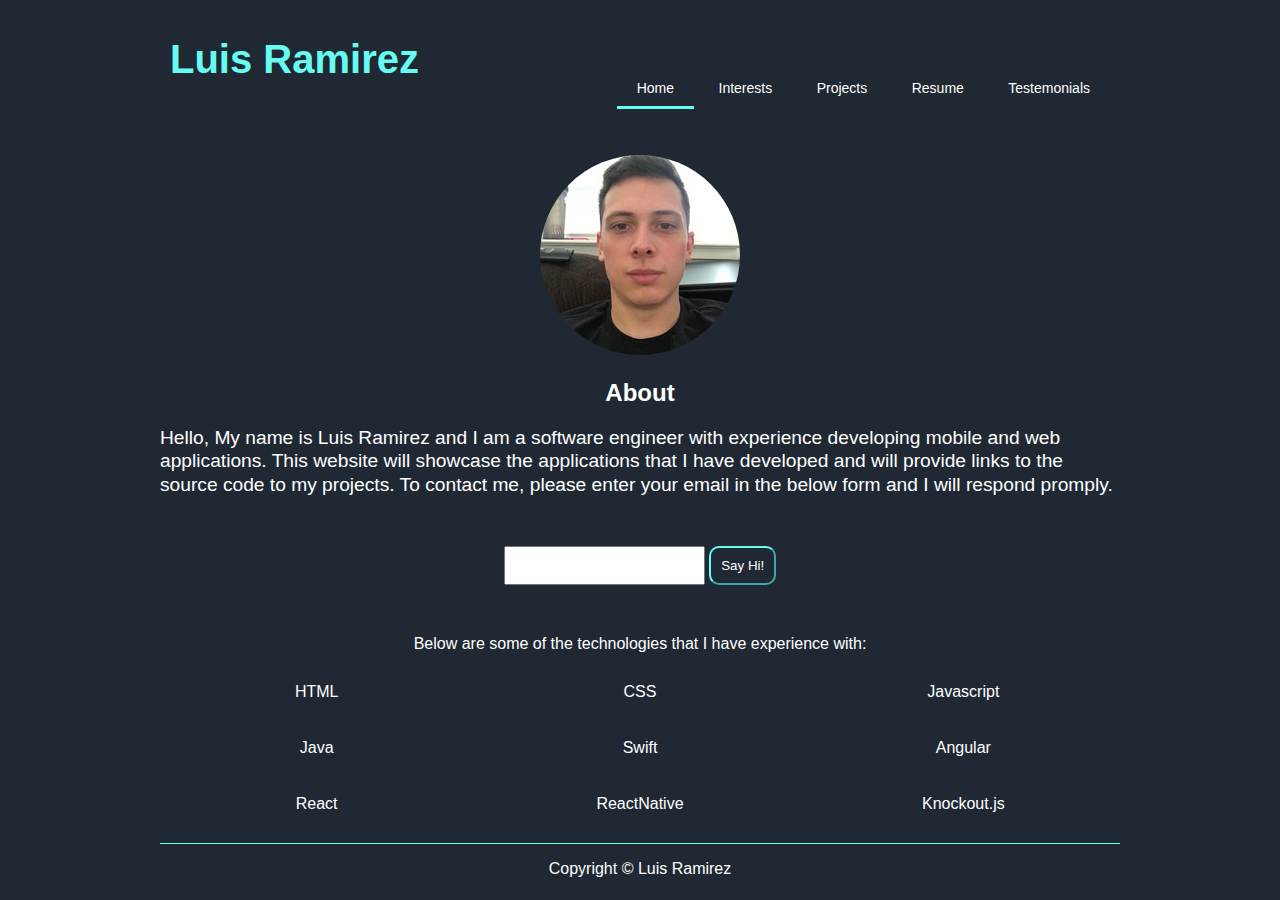
<file: html/index.html>
<!DOCTYPE html>
<html lang="en">
    <head>
        <title>Luis Ramirez's Portfolio</title>
        <link href="../css/portfoliostyle.css" rel="stylesheet">
        <link href="../css/portfoliostyleprint.css" rel="stylesheet" media="print">
    </head>
    <body>
        <header>
            <h1>Luis Ramirez</h1>
            <nav>
                <a href="index.html" class="active">Home</a>
                <a href="interests.html">Interests</a>
                <a href="projects.html">Projects</a>
                <a href="resume.html">Resume</a>
                <a href="http://www.luisr.sgedu.site/portfolio/php/testemonials.php">Testemonials</a>
            </nav>
        </header>
        <main>
            <figure id="profilepicture">
                <img src="../images/profilepicture.jpeg" alt="This is a picture of the developer of this website.">
            </figure>
            <article>
                <h2>About</h2>
                <p class="largeParagraph">
                    Hello, My name is Luis Ramirez and I am a software engineer with 
                    experience developing mobile and web applications. This website will showcase the 
                    applications that I have developed and will provide links to the source code to my projects. 
                    To contact me, please enter your email in the below form and I will respond promply.  
                </p>
                <form action="http://www.luisr.sgedu.site/portfolio/php/sendEmail.php" method="POST">
                    <input type="email" name="email" required/>
                    <input type="submit" name="submit" value="Say Hi!"/>
                </form>
            </article>
            <article>
                <p>Below are some of the technologies that I have experience with:</p>
                <ul>
                    <li>HTML</li>
                    <li>CSS</li>
                    <li>Javascript</li>
                    <li>Java</li>
                    <li>Swift</li>
                    <li>Angular</li>
                    <li>React</li>
                    <li>ReactNative</li>
                    <li>Knockout.js</li>
                </ul>
            </article>
        </main>
        <hr>
        <footer>
            <p>Copyright &copy; Luis Ramirez</p>
        </footer>
    </body>
</html>
</file>
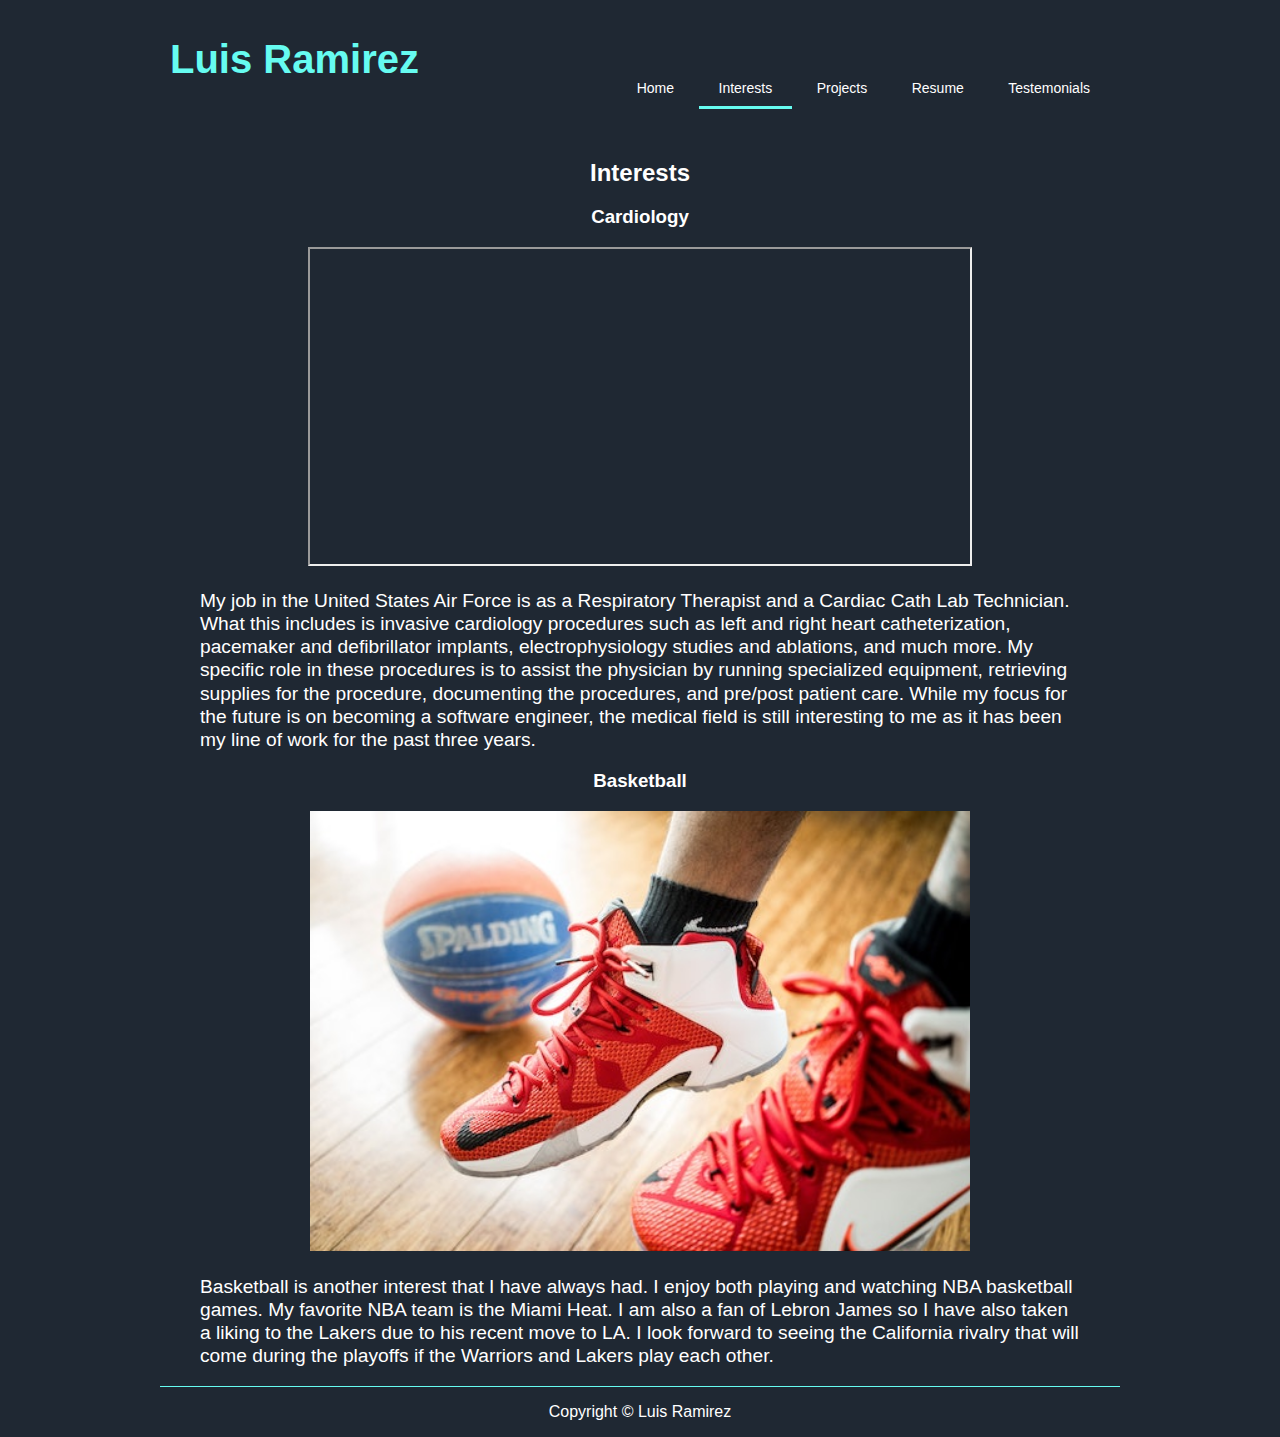
<file: html/interests.html>
<!DOCTYPE HTML>
<html lang="en">
    <head>
        <title>My Interests</title>
        <link href="../css/portfoliostyle.css" rel="stylesheet">
        <link href="../css/portfoliostyleprint.css" rel="stylesheet" media="print">
    </head>
    <body>
    <header>
        <h1>Luis Ramirez</h1>
        <nav>
            <a href="index.html">Home</a>
            <a href="interests.html" class="active">Interests</a>
            <a href="projects.html">Projects</a>
            <a href="resume.html">Resume</a>
            <a href="http://www.luisr.sgedu.site/portfolio/php/testemonials.php">Testemonials</a>
        </nav>
    </header>
    <main>
        <h2>Interests</h2>
            <article>
                <h3>Cardiology</h3>
                <figure>
                    <img width="75%" class="showForPrintOnly" src="../images/cardiologyimagemedium.jpg" alt="An image of a heart.">
                    <iframe width="75%" height="315" src="https://www.youtube.com/embed/fHp8wayCAv0"
                    allow="accelerometer; autoplay; encrypted-media; gyroscope; picture-in-picture" allowfullscreen></iframe>
                    <p class="largeParagraph">
                        My job in the United States Air Force is as a Respiratory Therapist and a Cardiac 
                        Cath Lab Technician. What this includes is invasive cardiology procedures such as 
                        left and right heart catheterization, pacemaker and defibrillator implants, 
                        electrophysiology studies and ablations, and much more. My specific role in these
                        procedures is to assist the physician by running specialized equipment, retrieving 
                        supplies for the procedure, documenting the procedures, and pre/post patient care. 
                        While my focus for the future is on becoming a software engineer, the medical field 
                        is still interesting to me as it has been my line of work for the past three years. 
                    </p>
                </figure>
            </article>
            <article>
                <h3>Basketball</h3>
                <figure>
                    <img width="75%" src="../images/basketballimagemedium.jpg" alt="An image of a basketball with basketball shoes.">
                    <p class="largeParagraph">
                        Basketball is another interest that I have always had. I enjoy both playing and
                        watching NBA basketball games. My favorite NBA team is the Miami Heat. I am also a fan of 
                        Lebron James so I have also taken a liking to the Lakers due to his recent move to LA. I look
                        forward to seeing the California rivalry that will come during the playoffs if the Warriors and
                        Lakers play each other. 
                    </p>
                </figure>
            </article>
        </main>
        <hr>
        <footer>
            <p>Copyright &copy; Luis Ramirez</p>
        </footer>
    </body>
</html>
</file>
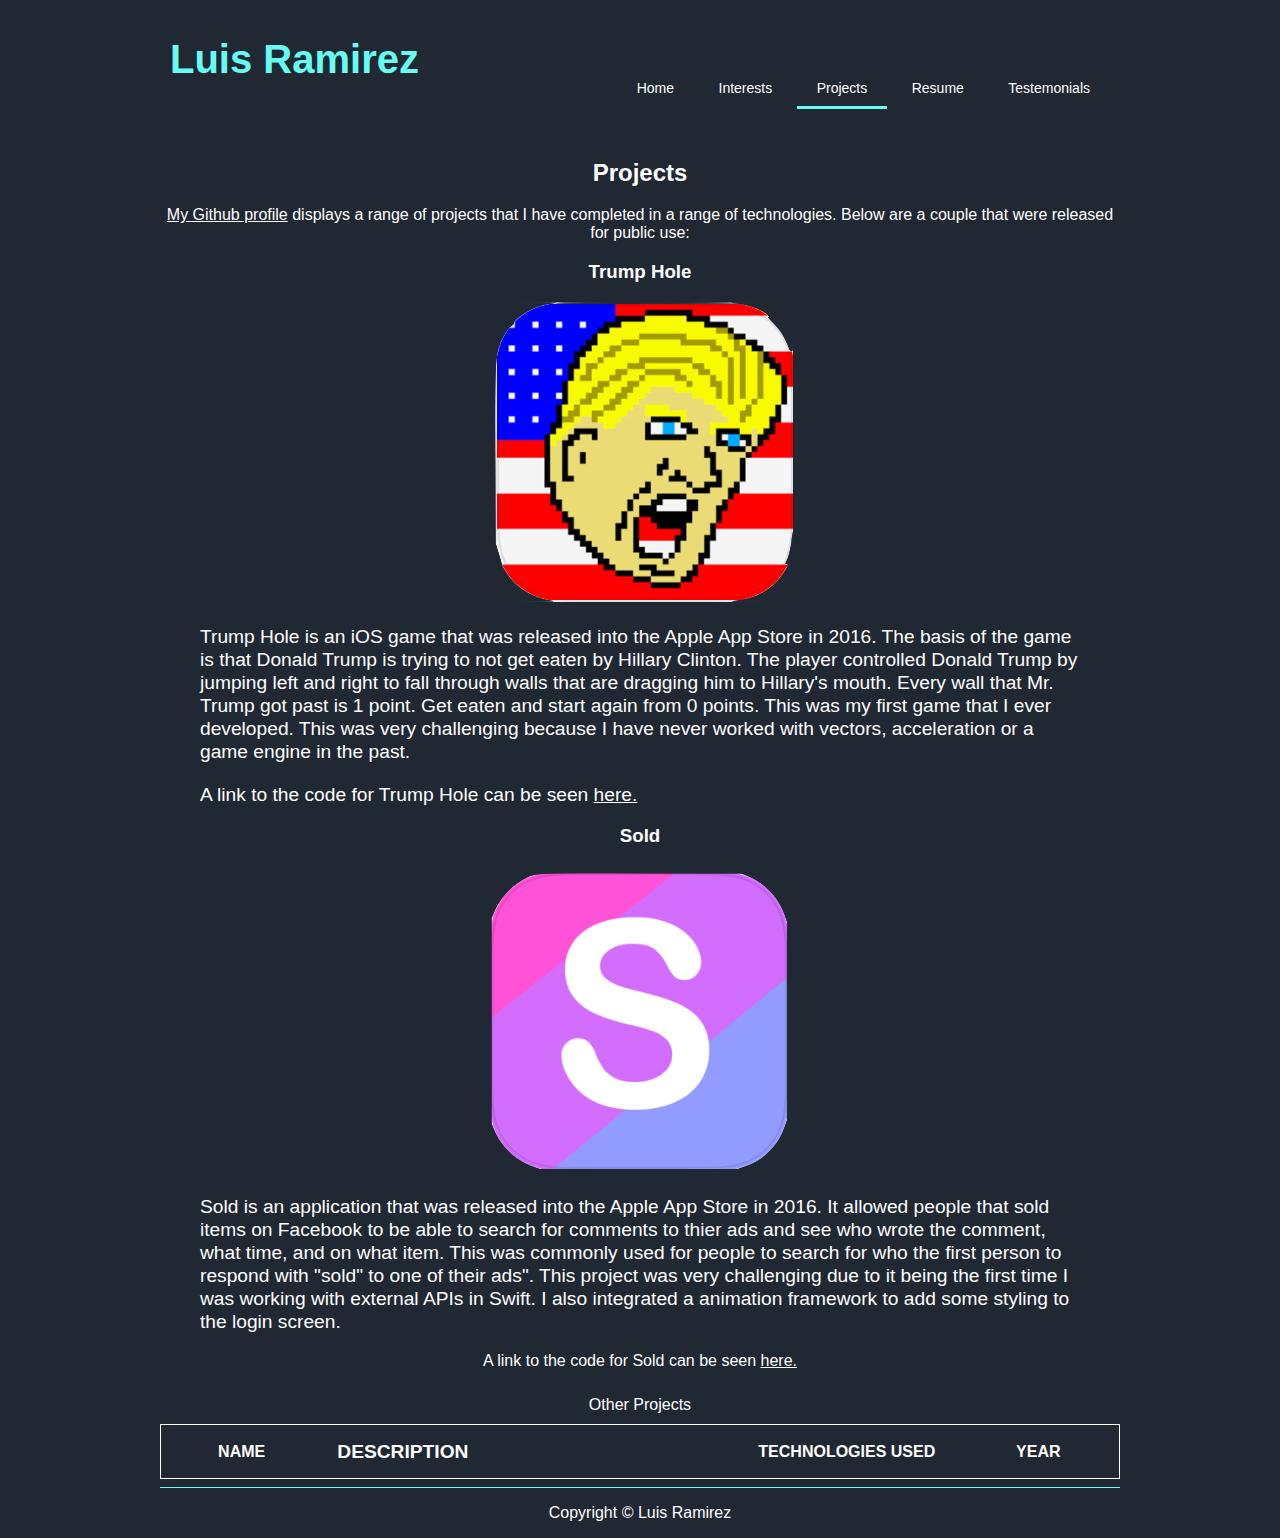
<file: html/projects.html>
<!DOCTYPE HTML>
<html lang="en">
    <head>
        <title>My Projects</title>
        <link href="../css/portfoliostyle.css" rel="stylesheet">
        <link href="../css/portfoliostyleprint.css" rel="stylesheet" media="print">
        <script src="https://code.jquery.com/jquery-3.3.1.min.js"></script>
        <script src="../js/getProjects.js"></script>
    </head>
    <body>
        <header>
            <h1>Luis Ramirez</h1>
            <nav>
                <a href="index.html">Home</a>
                <a href="interests.html">Interests</a>
                <a href="projects.html" class="active">Projects</a>
                <a href="resume.html">Resume</a>
                <a href="http://www.luisr.sgedu.site/portfolio/php/testemonials.php">Testemonials</a>
            </nav>
        </header>
        <main>
            <h2>Projects</h2>
            <p>
                <a href="https://github.com/luisramirez04">My Github profile</a> displays a range of projects that
                I have completed in a range of technologies. Below are a couple that were released for public use:
            </p>
            <article>
                <h3>Trump Hole</h3>
                <figure>
                    <img src="../images/trumpholeimage.jpg" alt="Icon of the iOS app called Trump Hole.">
                    <p class="largeParagraph">
                        Trump Hole is an iOS game that was released into the Apple App Store in 2016. The basis of 
                        the game is that Donald Trump is trying to not get eaten by Hillary Clinton. The player
                        controlled Donald Trump by jumping left and right to fall through walls that are dragging
                        him to Hillary's mouth. Every wall that Mr. Trump got past is 1 point. Get eaten and
                        start again from 0 points. This was my first game that I ever developed. This was very
                        challenging because I have never worked with vectors, acceleration or a game engine in 
                        the past. 
                    </p>
                    <p class="largeParagraph">
                        A link to the code for Trump Hole can be seen <a href="https://github.com/luisramirez04/Trump-Hole">here.</a>
                    </p>
                </figure>
            </article>
            <article>
                <h3>Sold</h3>
                <figure>
                    <img src="../images/soldimage.jpg" alt="An image of a heart and a stethoscope."> 
                    <p class="largeParagraph">
                        Sold is an application that was released into the Apple App Store in 2016. It allowed people
                        that sold items on Facebook to be able to search for comments to thier ads and see who 
                        wrote the comment, what time, and on what item. This was commonly used for people to search 
                        for who the first person to respond with "sold" to one of their ads". This project was very challenging
                        due to it being the first time I was working with external APIs in Swift. I also integrated a
                        animation framework to add some styling to the login screen.
                    </p>
                    <p>
                        A link to the code for Sold can be seen <a href="https://github.com/luisramirez04/Sold">here.</a>
                    </p>
                </figure>
            </article>
            <article>
                <table>
                    <caption>Other Projects</caption>
                    <thead>
                        <tr>
                            <th>Name</th>
                            <th id="descriptionColumn" class="largeParagraph">Description</th>
                            <th id ="technologiesColumn">Technologies Used</th>
                            <th>Year</th>
                        </tr>
                    </thead>
                    <tbody>
    
                    </tbody>
                </table>
            </article>
        </main>
        <hr>
        <footer>
            <p>Copyright &copy; Luis Ramirez</p>
        </footer>
    </body>
</html>
</file>
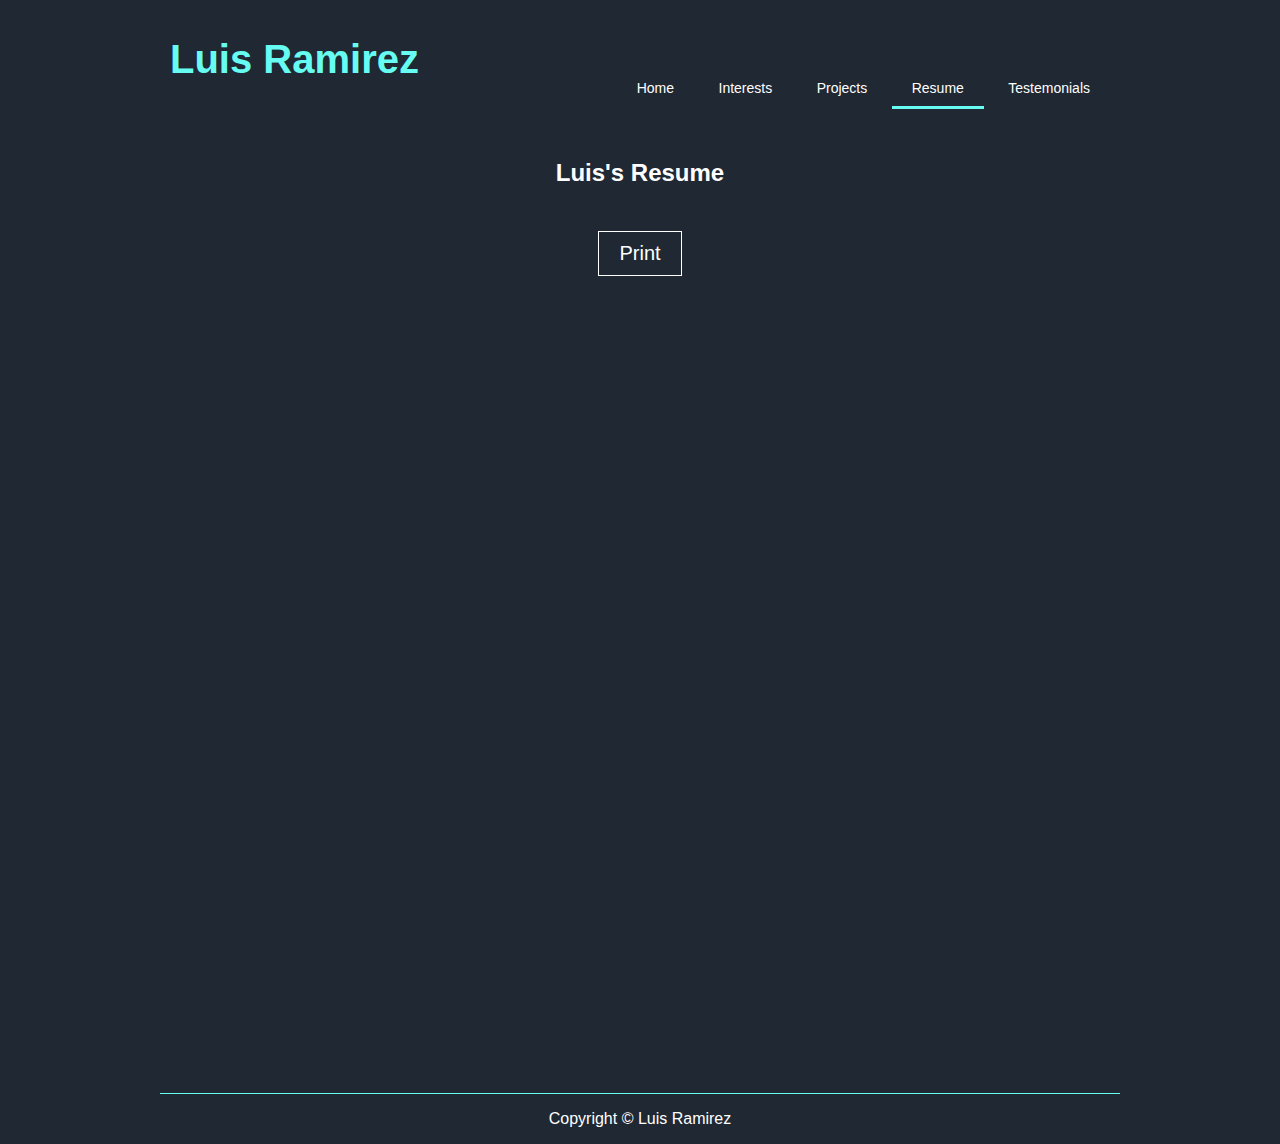
<file: html/resume.html>
<!DOCTYPE html>
<html lang="en">
    <head>
        <title>Luis's Resume</title>
        <link href="../css/portfoliostyle.css" rel="stylesheet">
    </head>
    <body>
        <header>
                <h1>Luis Ramirez</h1>
                <nav>
                    <a href="index.html">Home</a>
                    <a href="interests.html">Interests</a>
                    <a href="projects.html">Projects</a>
                    <a href="resume.html" class="active">Resume</a>
                    <a href="http://www.luisr.sgedu.site/portfolio/php/testemonials.php">Testemonials</a>
                </nav>
        </header>
        <main>
            <h2>Luis's Resume</h2>
            <a href="https://word-view.officeapps.live.com/wv/WordViewer/request.pdf?WOPIsrc=https%3A%2F%2Fwopi%2Eonedrive%2Ecom%2Fwopi%2Ffiles%2FFDA834226445D6A5%21763&access_token=[base64]&access_token_ttl=1544917182137&z=aRkRBODM0MjI2NDQ1RDZBNSE3NjMuMTI&type=printpdf&usid=51d81bff-7fb8-4b21-8d93-2c2a4bdd6f7e&build=16.0.11116.32653&waccluster=US5" 
            class="blueBorderButton" style="margin: 25px">
            Print</a>
            
            <iframe src="https://onedrive.live.com/embed?cid=FDA834226445D6A5
            &amp;resid=FDA834226445D6A5%21763&amp;authkey=AC0E0ZbEvw1-NVg&amp;em=2&amp;wdStartOn=1" 
            width="90%" height="780px" frameborder="0">This is an embedded <a target="_blank" 
            href="https://office.com">Microsoft Office</a> document, powered by 
            <a target="_blank" href="https://office.com/webapps">Office Online</a>.</iframe>
        </main>
        <hr>
        <footer>
            <p>Copyright &copy; Luis Ramirez</p>
        </footer>
    </body>
</html>
</file>
<file: css/portfoliostyle.css>
/* Color pallete inspiration gathered from https://blog.visme.co/website-color-schemes/ */
/* Begin styling for overall website */
body {
    font-family: 'Segoe UI', Tahoma, Geneva, Verdana, sans-serif;
    font-size: 16px;
    color: white;
    background-color: #1F2833; 
    max-width: 960px;
    margin: auto;
    text-align: center;
    padding-left: 10px;
    padding-right: 10px;
}

header {
    padding: 10px; 
    padding-bottom: 30px;
    display: flex;
    flex-direction: row;
    justify-content: space-between;
}

header h1 {
    color: #66FCF1;
    font-size: 250%;
}

/* Margin Auto is to push the buttons to the bottom of the Nav. */
header nav {
     margin-top: auto;
}

nav > a:visited, nav > a:link, .blueBorderButton {
    background-color: #1F2833;
    color: white;
    padding: 10px 20px;
    font-size: 14px;
    text-align: center;
    text-decoration: none;
    display: inline-block;
}

nav > a:hover, nav > a:active {
    background-color: white; 
    color: black; 
}

footer {
    margin-bottom: 15px;
}

.largeParagraph {
    text-rendering: optimizeLegibility;
    font-size: 120%;
    text-align: left;
    line-height: 1.2em;
}

/* End overall website styling
    Begin styling for index.html */
#profilepicture > img {
    border-radius: 50%;
}

form > input[type=text] {
    border-radius: 5px;
}

form > input[type=submit] {
    border-radius: 10px;
    background-color: #1f2833;
    color: white;
    border-color: #66FCF1;
}

/* Inspiration for accomplishing this list style gathered from 
    https://developer.mozilla.org/en-US/docs/Web/CSS/CSS_Grid_Layout/Auto-placement_in_CSS_Grid_Layout */
ul {
    list-style-type: none;
    display: grid;
    grid-template-columns: repeat(3, 1fr);
    grid-gap: 10px;
    padding-left: 0px;
}

li {
    padding: 14px 25px; 
}

hr {
    height: 1px;
    background-color: #66FCF1;
    border: none;
}

/* End styling for index.html
    Begin styling for projects.html */

/* Anchor tags need to behave differently outside of the Nav. */
a:visited, a:link {
    color: white;
}

a:hover, a:active {
    color: #66FCF1;
}

table {
    width: 100%;
    table-layout: fixed;
    color:white;
    border: 1px solid white;
    border-collapse: collapse;
}

table > caption {
    margin: 10px;
}
    
thead {
    background-color: #1f2833;
    text-transform: uppercase;
}

thead th {
    padding: 15px;
}

tbody {
    background-color: #0b0c10;
    text-align: center;
}

td {
    padding: 15px;
    border-bottom: 1px solid white;
    width: auto;
}

/* Gave this column more space to improve readability. */
#descriptionColumn {
    width: 40%;
}

#technologiesColumn {
    width: 20%;
}

/*Added class with additional styling to improve readability of the long descriptions. */
.projectDescription {
    text-align: left;
    line-height: 20px;
}

/* Made this a class in case I wanted to reuse for future elements that will not show for print */
.showForPrintOnly {
    display: none; 
}

form {
    width: 75%; 
    margin: 50px auto; 
}

form > * {
    padding: 10px; 
}

#formElements > * {
    padding: 15px; 
}

#formElements {
    display: flex;
    flex-direction: column;
}

.hrWhite {
    height: 1px; 
    color: white; 
    background-color: white;    
    border: none;
}

.active {
    border: 0px solid !important;
    border-bottom: 3px solid #66FCF1 !important;
   
}

.errorMessage {
    display: none;
    border-style: solid;
    border-color: white;
    border-width: 1px;
    color: white;
    background-color: red;
    font-size: 12px;
}

/* Media queries to make the navigation and text look better on smaller devices. 720px is where the navigation bar
starts to take up two separate lines and is no longer appealing. */
@media screen and (max-width: 760px) {
    header {
        flex-direction: column;
    } 
}

@media screen and (min-width: 960px) {
    font-size: 100%;
}

.blueBorderButton {
    border-style: solid;
    border-color: white;
    border-width: 1px;
    font-size: 20px;
}
</file>
<file: css/portfoliostyleprint.css>
/* Changed font-family, size, colors optimized for print */
body {
    font-family: 'Times New Roman', Times, serif;
    font-size: 18px;
    background-color: white; 
    color: black;
    max-width: 960px;
    margin: 0;
    padding: 0;
}

/* There is no need for the user to print any of these items. 
    The iframe will have no value to be printed, so it is being 
    switched for an image.  */
header, form, iframe {
    display: none; 
}

p {
    text-align: left;
}

li {
    color: black; 
}

/* Showing the image that was not displayed in screen style. */
.showForPrintOnly {
    display: block;
}

/* Changed footer to a fixed position so it would not appear in the middle of the page. */
footer {
    position: fixed;
    left: 0; 
    bottom: 0; 
    width: 100%;
    text-align: left; 
}

/* Displaying the actual link of the anchor tags so users can still have access to the link */
a:after {
    content: " [" attr(href) "]";
}

table {
    width: 100%;
    color: black;
}
</file>
